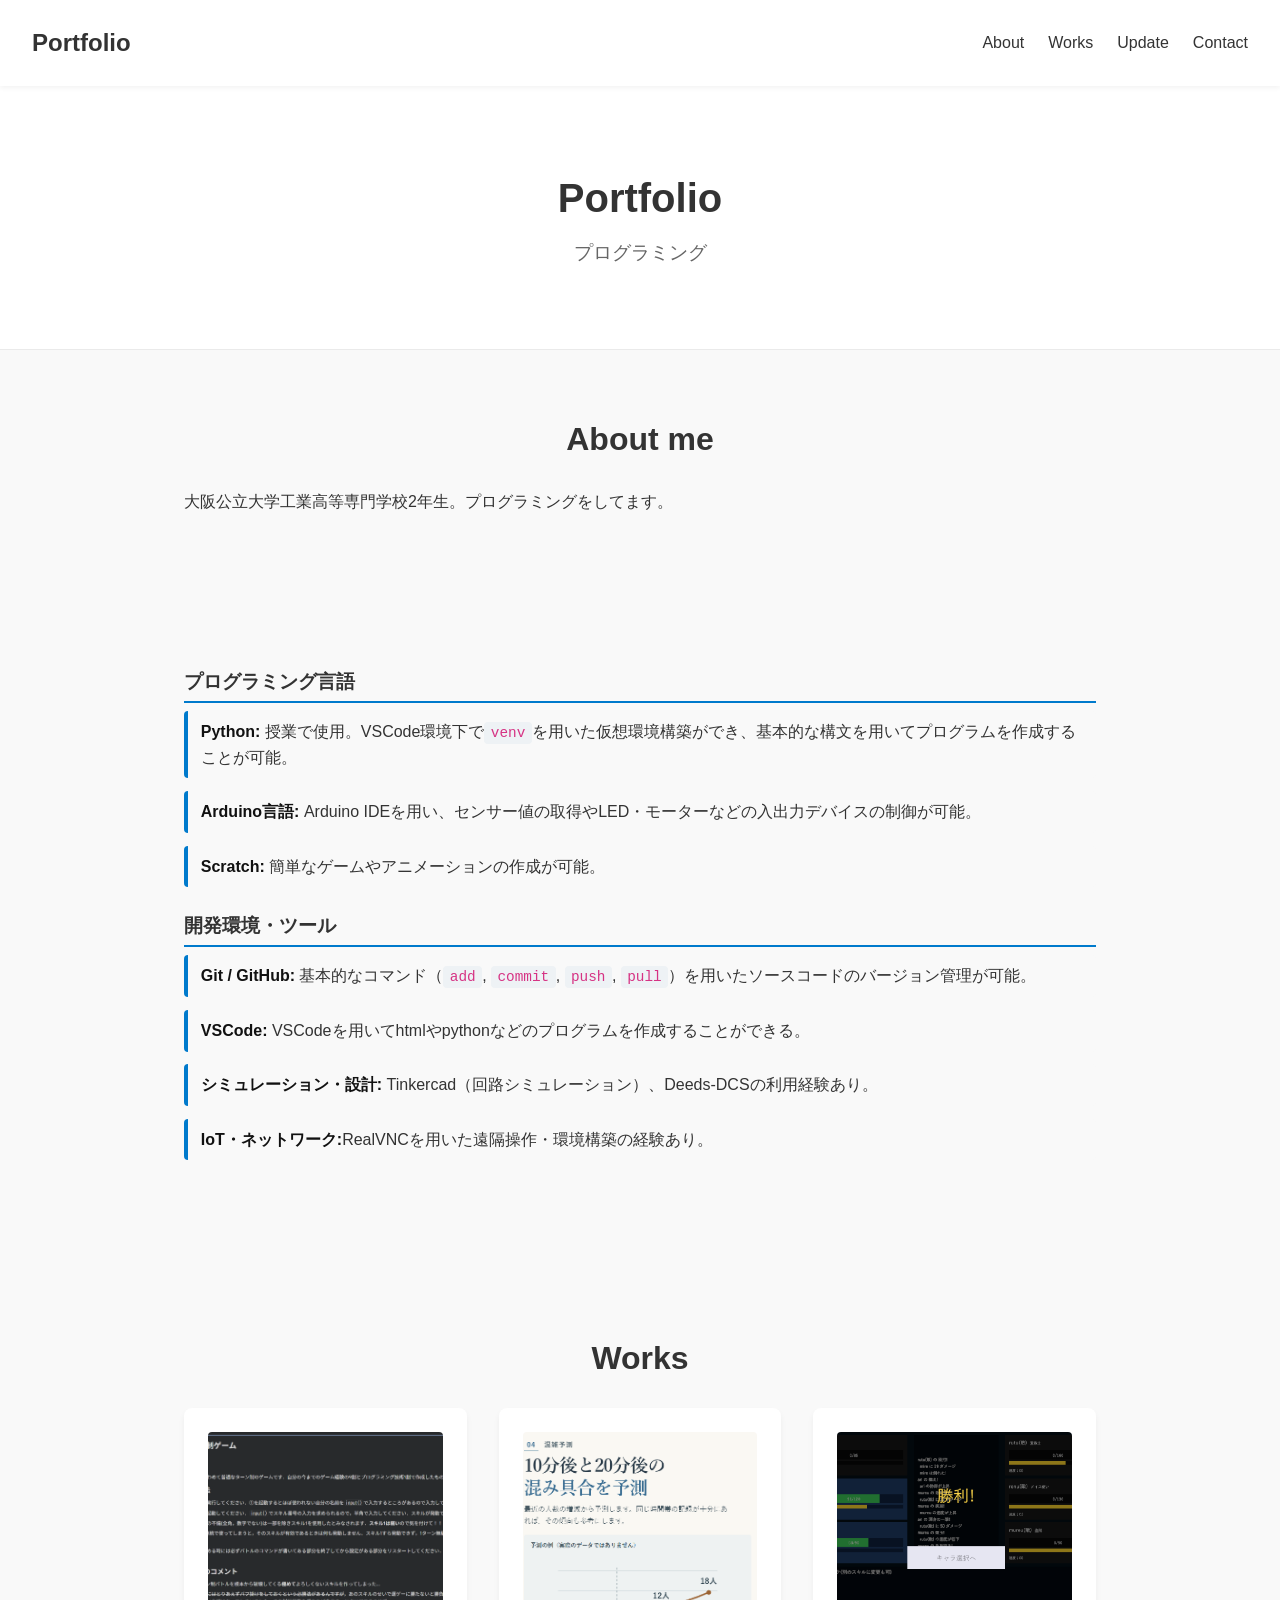
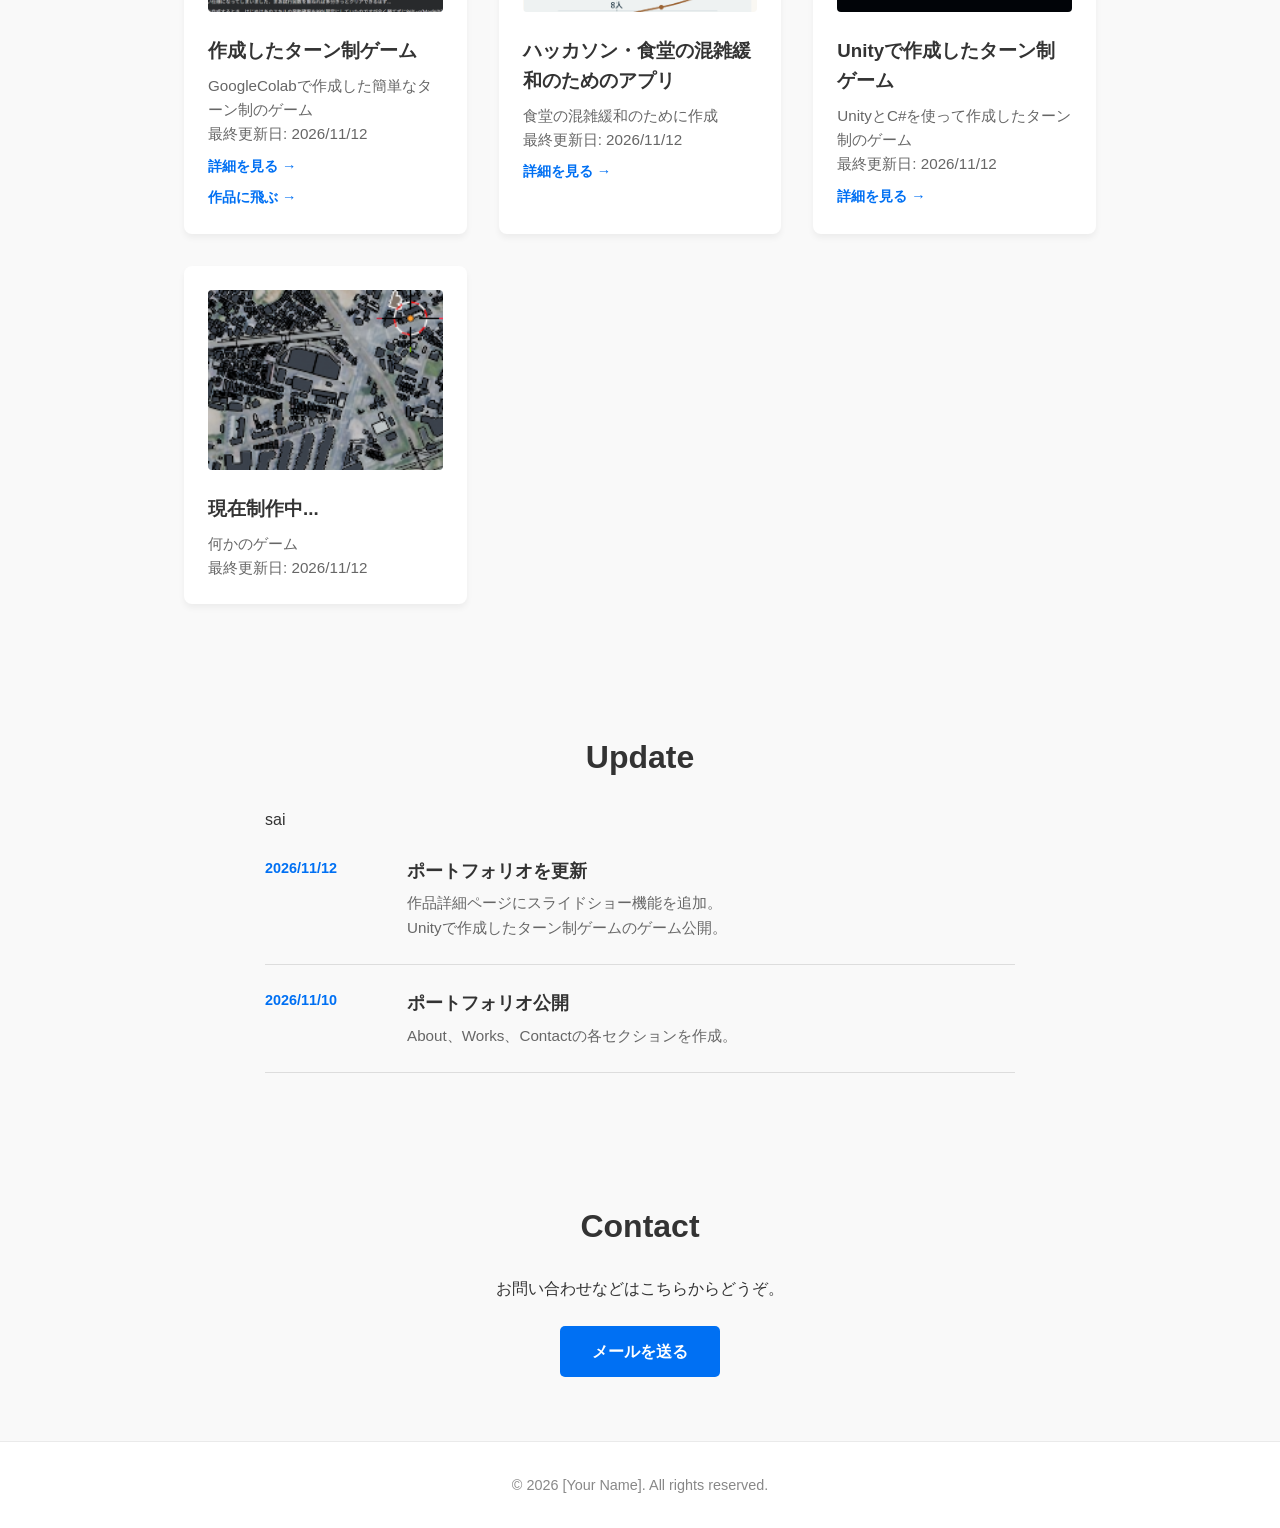
<file: index.html>
<!DOCTYPE html>
<html lang="ja">
<head>
  <meta charset="UTF-8">
  <meta name="viewport" content="width=device-width, initial-scale=1.0">
  <title>My Portfolio</title>
  <link rel="stylesheet" href="style.css">
  <style>
    /* このページ専用の追加スタイル(気に入らなければ style.css に移してOK) */
    .slideshow { position: relative; width: 100%; max-width: 640px; aspect-ratio: 16 / 9; margin: 1rem 0; overflow: hidden; background: #eee; }
    .slideshow .slide { position: absolute; inset: 0; width: 100%; height: 100%; object-fit: contain; opacity: 0; transition: opacity 0.8s ease; }
    .slideshow .slide.active { opacity: 1; }
    .detail-meta { list-style: none; padding: 0; margin: 1rem 0; }
    .detail-meta li { margin-bottom: 0.4rem; }
    .detail-section { margin-top: 2rem; }
    .detail-section h3 { margin-bottom: 0.5rem; }
    .detail-section ul { padding-left: 1.2rem; line-height: 1.8; }
    .back-link { display: inline-block; margin-top: 2rem; }
  </style>
</head>
<body>

  <!-- ヘッダー -->
  <header>
    <div class="logo">Portfolio</div>
    <nav>
      <ul>
        <li><a href="#about">About</a></li>
        <li><a href="#works">Works</a></li>
        <li><a href="#update">Update</a></li>
        <li><a href="#contact">Contact</a></li>
      </ul>
    </nav>
  </header>

  <!-- メインビジュアル -->
  <section class="hero">
    <h1>Portfolio</h1>
    <p>プログラミング</p>
  </section>

  <!-- 自己紹介 (About) -->
  <section id="about" class="container">
    <h2>About me</h2>
    <p>大阪公立大学工業高等専門学校2年生。プログラミングをしてます。</p>
  </section>

<!-- 自己評価 (About Me) -->
  <section id="about-me" class="container">
    <h3>プログラミング言語</h3>
  <ul>
    <li>
      <strong>Python:</strong> 授業で使用。VSCode環境下で<code>venv</code>を用いた仮想環境構築ができ、基本的な構文を用いてプログラムを作成することが可能。
    </li>
    <li>
      <strong>Arduino言語:</strong> Arduino IDEを用い、センサー値の取得やLED・モーターなどの入出力デバイスの制御が可能。
    </li>
    <li>
      <strong>Scratch:</strong> 簡単なゲームやアニメーションの作成が可能。
    </li>
  </ul>

  <h3>開発環境・ツール</h3>
  <ul>
    <li>
      <strong>Git / GitHub:</strong> 基本的なコマンド（<code>add</code>, <code>commit</code>, <code>push</code>, <code>pull</code>）を用いたソースコードのバージョン管理が可能。
    </li>
    <li>
      <strong>VSCode:</strong> VSCodeを用いてhtmlやpythonなどのプログラムを作成することができる。
    </li>
    <li>
      <strong>シミュレーション・設計:</strong> Tinkercad（回路シミュレーション）、Deeds-DCSの利用経験あり。
    </li>
    <li>
      <strong>IoT・ネットワーク:</strong>RealVNCを用いた遠隔操作・環境構築の経験あり。
    </li>

  </ul>
  </section>

<!-- 制作物 (Works) -->
  <section id="works" class="container">
    <h2>Works</h2>
    <div class="grid">

<!-- Project 1 -->
      <div class="card">
        
        <a href="project1.html" class="card-link">
          <img src="images/gc1.png" alt="Project 1のサムネイル画像" class="card-image">
          <h3>作成したターン制ゲーム</h3>
        </a>
        <p>GoogleColabで作成した簡単なターン制のゲーム</p>
        <p>最終更新日: 2026/11/12</p>
        <a href="project1.html" class="more-link">詳細を見る &rarr;</a><br>
        <a href="https://colab.research.google.com/drive/1zK0muYMqjtTlNnqvRctzrZ4r4zy4ecHd?usp=sharing" class="more-link"> 作品に飛ぶ &rarr;</a>
      </div>

      <!-- Project 2 -->
      <div class="card">
        <a href="project2.html" class="card-link">
          <img src="images/hakkason (1).png" alt="Project 2のサムネイル画像" class="card-image">
          <h3>ハッカソン・食堂の混雑緩和のためのアプリ</h3>
        </a>
        <p>食堂の混雑緩和のために作成</p>
        <p>最終更新日: 2026/11/12</p>
        <a href="project2.html" class="more-link">詳細を見る &rarr;</a>
      </div>

      <!-- Project 3 -->
      <div class="card">
        <a href="project3.html" class="card-link">
          <img src="images/un3.png" alt="Project 3のサムネイル画像" class="card-image">
          <h3>Unityで作成したターン制ゲーム</h3>
        </a>
        <p>UnityとC#を使って作成したターン制のゲーム</p>
        <p>最終更新日: 2026/11/12</p>
        <a href="project3.html" class="more-link">詳細を見る &rarr;</a>
      </div>

      <!-- Project 4 -->
      <div class="card">
        <!--<a href="project4.html" class="card-link">-->
          <img src="images/Kari1.png" alt="Project 4のサムネイル画像" class="card-image">
          <h3>現在制作中...</h3>
        </a>
        <p>何かのゲーム</p>
        <p>最終更新日: 2026/11/12</p>
        <!--<a href="project4.html" class="more-link">詳細を見る &rarr;</a>-->
      </div>

    </div>
  </section>

  <!-- Update -->
<section id="update" class="container">
  <h2>Update</h2>

  <div class="update-list">
sai
    <div class="update-item">
      <time datetime="2026-11-12">2026/11/12</time>
      <div class="update-content">
        <h3>ポートフォリオを更新</h3>
        <p>作品詳細ページにスライドショー機能を追加。</p>
        <p>Unityで作成したターン制ゲームのゲーム公開。</p>
      </div>
    </div>

    <div class="update-item">
      <time datetime="2026-11-10">2026/11/10</time>
      <div class="update-content">
        <h3>ポートフォリオ公開</h3>
        <p>About、Works、Contactの各セクションを作成。</p>
      </div>
    </div>

  </div>
</section>

  <!-- お問い合わせ (Contact) -->
  <section id="contact" class="container">
    <h2>Contact</h2>
    <p>お問い合わせなどはこちらからどうぞ。</p>
    <a href="mailto:rw25021d@st.omu.ac.jp" class="btn">メールを送る</a>
  </section>

  <!-- フッター -->
  <footer>
    <p>&copy; 2026 [Your Name]. All rights reserved.</p>
  </footer>

</body>
</html>
</file>
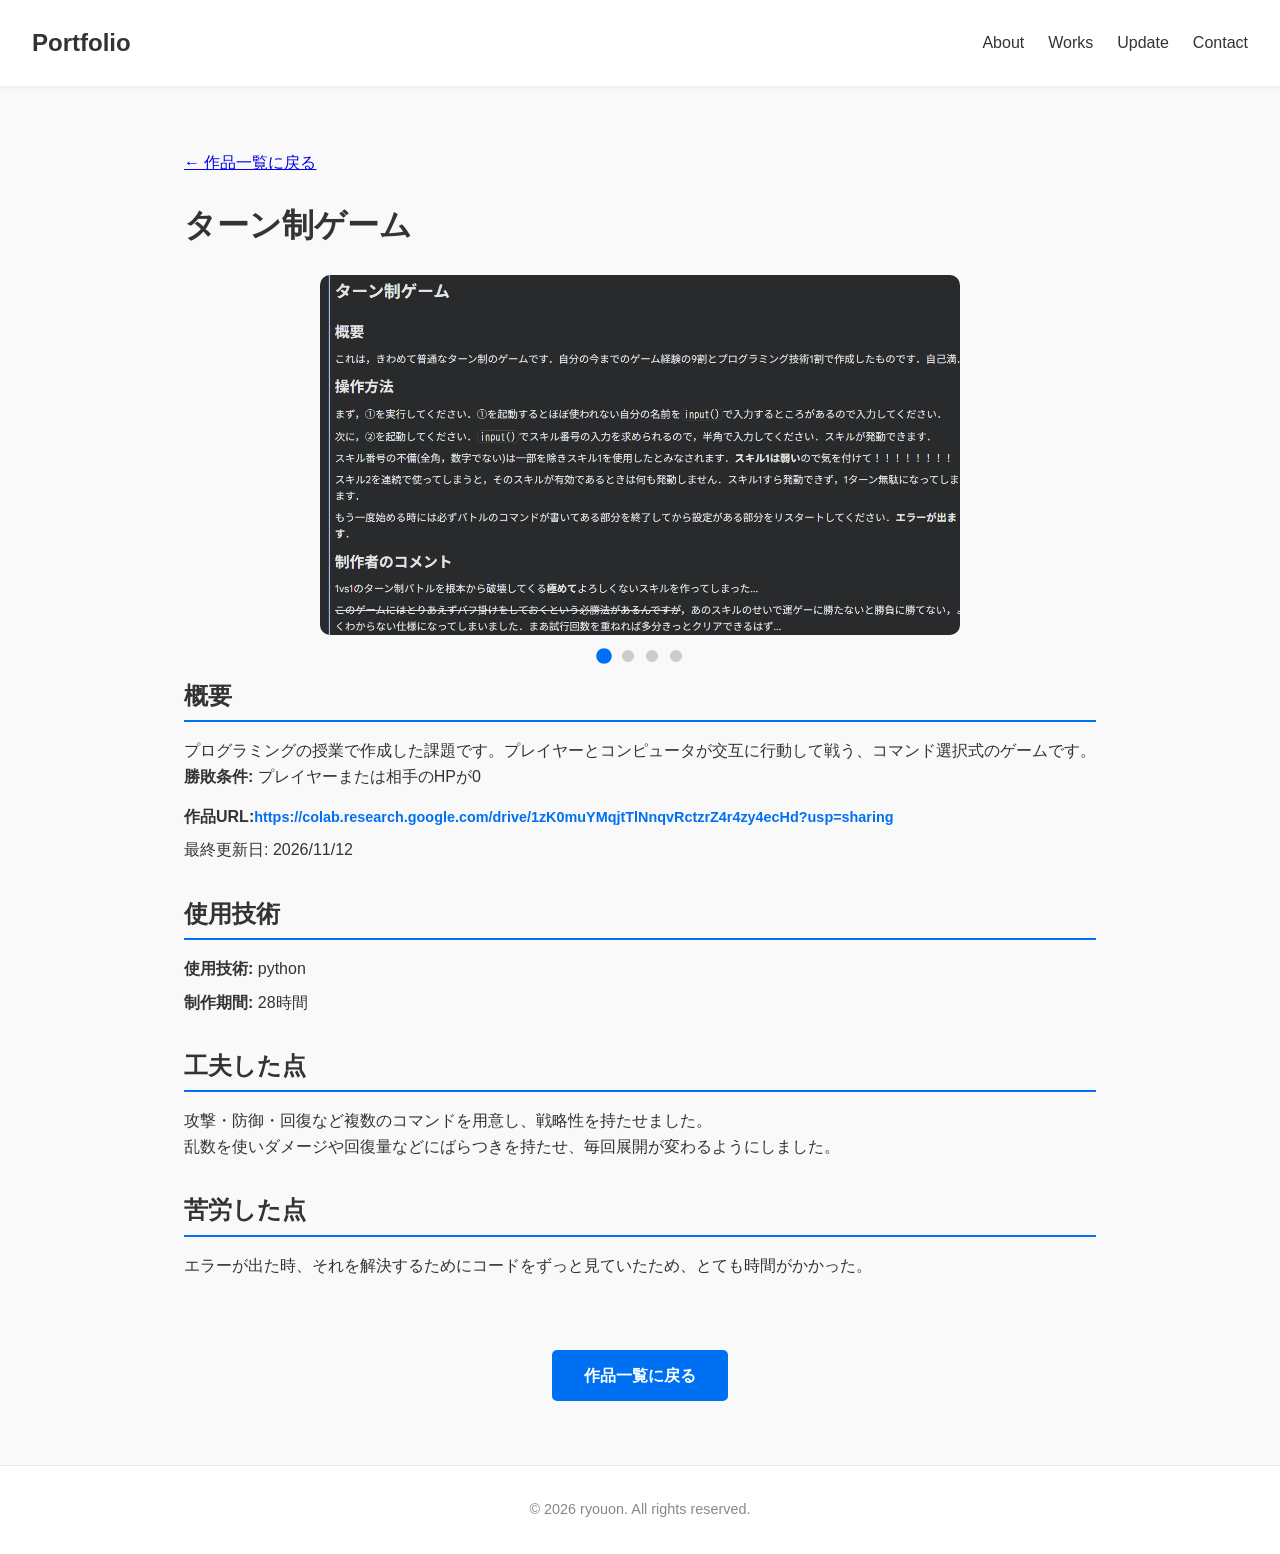
<file: project1.html>
<!DOCTYPE html>
<html lang="ja">
<head>
  <meta charset="UTF-8">
  <meta name="viewport" content="width=device-width, initial-scale=1.0">
  <title>Project 1 - Details | My Portfolio</title>
  <link rel="stylesheet" href="style.css">
</head>
<body>

  <!-- ヘッダー -->
  <header>
    <div class="logo"><a href="index.html" style="text-decoration:none; color:inherit;">Portfolio</a></div>
    <nav>
      <ul>
        <li><a href="index.html#about">About</a></li>
        <li><a href="index.html#works">Works</a></li>
        <li><a href="index.html#update">Update</a></li>
        <li><a href="index.html#contact">Contact</a></li>
      </ul>
    </nav>
  </header>

  <!-- 作品詳細コンテンツ -->
  <main class="container">
    <!-- トップへ戻るリンク -->
    <p><a href="index.html#works">&larr; 作品一覧に戻る</a></p>

    <h1 style="margin: 1.5rem 0;">ターン制ゲーム</h1>
    
    <!-- project1.html 内 -->
    <!-- スライドショー -->
<div class="slideshow" id="slideshow">

  <img src="images/gc1.png" class="slide active" alt="画像1">

  <img src="images/gc2.png" class="slide" alt="画像2">

  <img src="images/gc3.png" class="slide" alt="画像3">

  <img src="images/gc4.png" class="slide" alt="画像4">

</div>

<!-- 下の丸いボタン -->
<div class="slide-dots" id="slide-dots">
  <button class="dot active" aria-label="画像1"></button>
  <button class="dot" aria-label="画像2"></button>
  <button class="dot" aria-label="画像3"></button>
  <button class="dot" aria-label="画像4"></button>
</div>

<script src="main.js"></script>

    <section class="project-section">
      <h2>概要</h2>
      <p>プログラミングの授業で作成した課題です。プレイヤーとコンピュータが交互に行動して戦う、コマンド選択式のゲームです。
      <ul>
        <li><strong>勝敗条件:</strong> プレイヤーまたは相手のHPが0</li>
        <li><strong>作品URL:</strong><a href="https://colab.research.google.com/drive/1zK0muYMqjtTlNnqvRctzrZ4r4zy4ecHd?usp=sharing" class="more-link">https://colab.research.google.com/drive/1zK0muYMqjtTlNnqvRctzrZ4r4zy4ecHd?usp=sharing</a>
        </li>
      </ul>
      </p>
      <p>最終更新日: 2026/11/12</p>
    </section>

    <section class="project-section" style="margin-top: 2rem;">
      <h2>使用技術</h2>
      <ul>
        <li><strong>使用技術:</strong> python</li>
        <li><strong>制作期間:</strong> 28時間
        </li>
      </ul>
    </section>

    <section class="project-section" style="margin-top: 2rem;">
      <h2>工夫した点</h2>
      <p>攻撃・防御・回復など複数のコマンドを用意し、戦略性を持たせました。</p>
      <p>乱数を使いダメージや回復量などにばらつきを持たせ、毎回展開が変わるようにしました。</p>
      <p></p>
    </section>
    <section class="project-section" style="margin-top: 2rem;">
      <h2>苦労した点</h2>
      <p>エラーが出た時、それを解決するためにコードをずっと見ていたため、とても時間がかかった。</p>
    </section>

    <div style="margin-top: 3rem; text-align: center;">
      <a href="index.html#works" class="btn">作品一覧に戻る</a>
    </div>
  </main>

  <!-- フッター -->
  <footer>
    <p>&copy; 2026 ryouon. All rights reserved.</p>
  </footer>

</body>
</html>
</file>
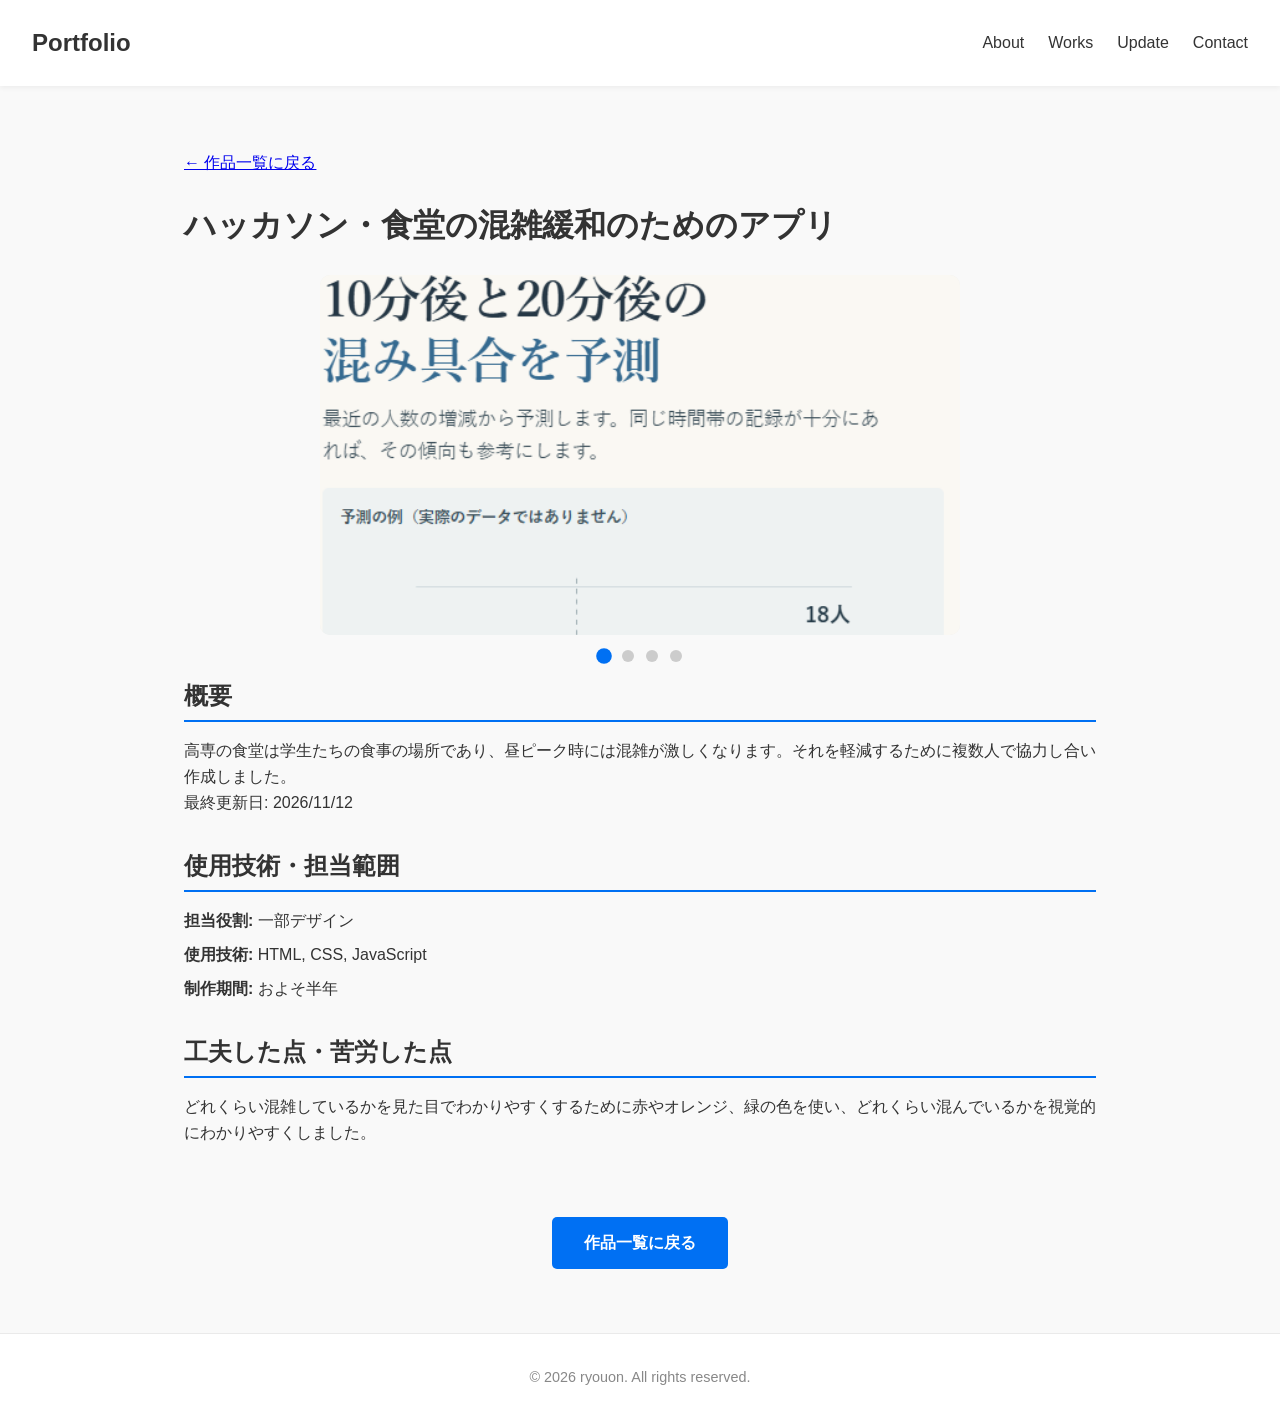
<file: project2.html>
<!DOCTYPE html>
<html lang="ja">
<head>
  <meta charset="UTF-8">
  <meta name="viewport" content="width=device-width, initial-scale=1.0">
  <title>ハッカソン - Details | My Portfolio</title>
  <link rel="stylesheet" href="style.css">
</head>
<body>

  <!-- ヘッダー -->
  <header>
    <div class="logo"><a href="index.html" style="text-decoration:none; color:inherit;">Portfolio</a></div>
    <nav>
      <ul>
        <li><a href="index.html#about">About</a></li>
        <li><a href="index.html#works">Works</a></li>
        <li><a href="index.html#update">Update</a></li>
        <li><a href="index.html#contact">Contact</a></li>
      </ul>
    </nav>
  </header>

  <!-- 作品詳細コンテンツ -->
  <main class="container">
    <!-- トップへ戻るリンク -->
    <p><a href="index.html#works">&larr; 作品一覧に戻る</a></p>

    <h1 style="margin: 1.5rem 0;">ハッカソン・食堂の混雑緩和のためのアプリ</h1>
    
    <!-- スライドショー -->
<div class="slideshow" id="slideshow">

  <img src="images/hakkason (1).png" class="slide active" alt="画像1">

  <img src="images/hakkason (2).png" class="slide" alt="画像2">

  <img src="images/hakkason (3).png" class="slide" alt="画像3">

  <img src="images/hakkason (4).png" class="slide" alt="画像4">

</div>

<!-- 下の丸いボタン -->
<div class="slide-dots" id="slide-dots">
  <button class="dot active" aria-label="画像1"></button>
  <button class="dot" aria-label="画像2"></button>
  <button class="dot" aria-label="画像3"></button>
  <button class="dot" aria-label="画像4"></button>
</div>

<script src="main.js"></script>

    <section class="project-section">
      <h2>概要</h2>
      <p>高専の食堂は学生たちの食事の場所であり、昼ピーク時には混雑が激しくなります。それを軽減するために複数人で協力し合い作成しました。</p>
      <p>最終更新日: 2026/11/12</p>
    </section>

    <section class="project-section" style="margin-top: 2rem;">
      <h2>使用技術・担当範囲</h2>
      <ul>
        <li><strong>担当役割:</strong> 一部デザイン</li>
        <li><strong>使用技術:</strong> HTML, CSS, JavaScript</li>
        <li><strong>制作期間:</strong> およそ半年</li>
      </ul>
    </section>

    <section class="project-section" style="margin-top: 2rem;">
      <h2>工夫した点・苦労した点</h2>
      <p>どれくらい混雑しているかを見た目でわかりやすくするために赤やオレンジ、緑の色を使い、どれくらい混んでいるかを視覚的にわかりやすくしました。</p>
    </section>

    <div style="margin-top: 3rem; text-align: center;">
      <a href="index.html#works" class="btn">作品一覧に戻る</a>
    </div>
  </main>

  <!-- フッター -->
  <footer>
    <p>&copy; 2026 ryouon. All rights reserved.</p>
  </footer>

</body>
</html>
</file>
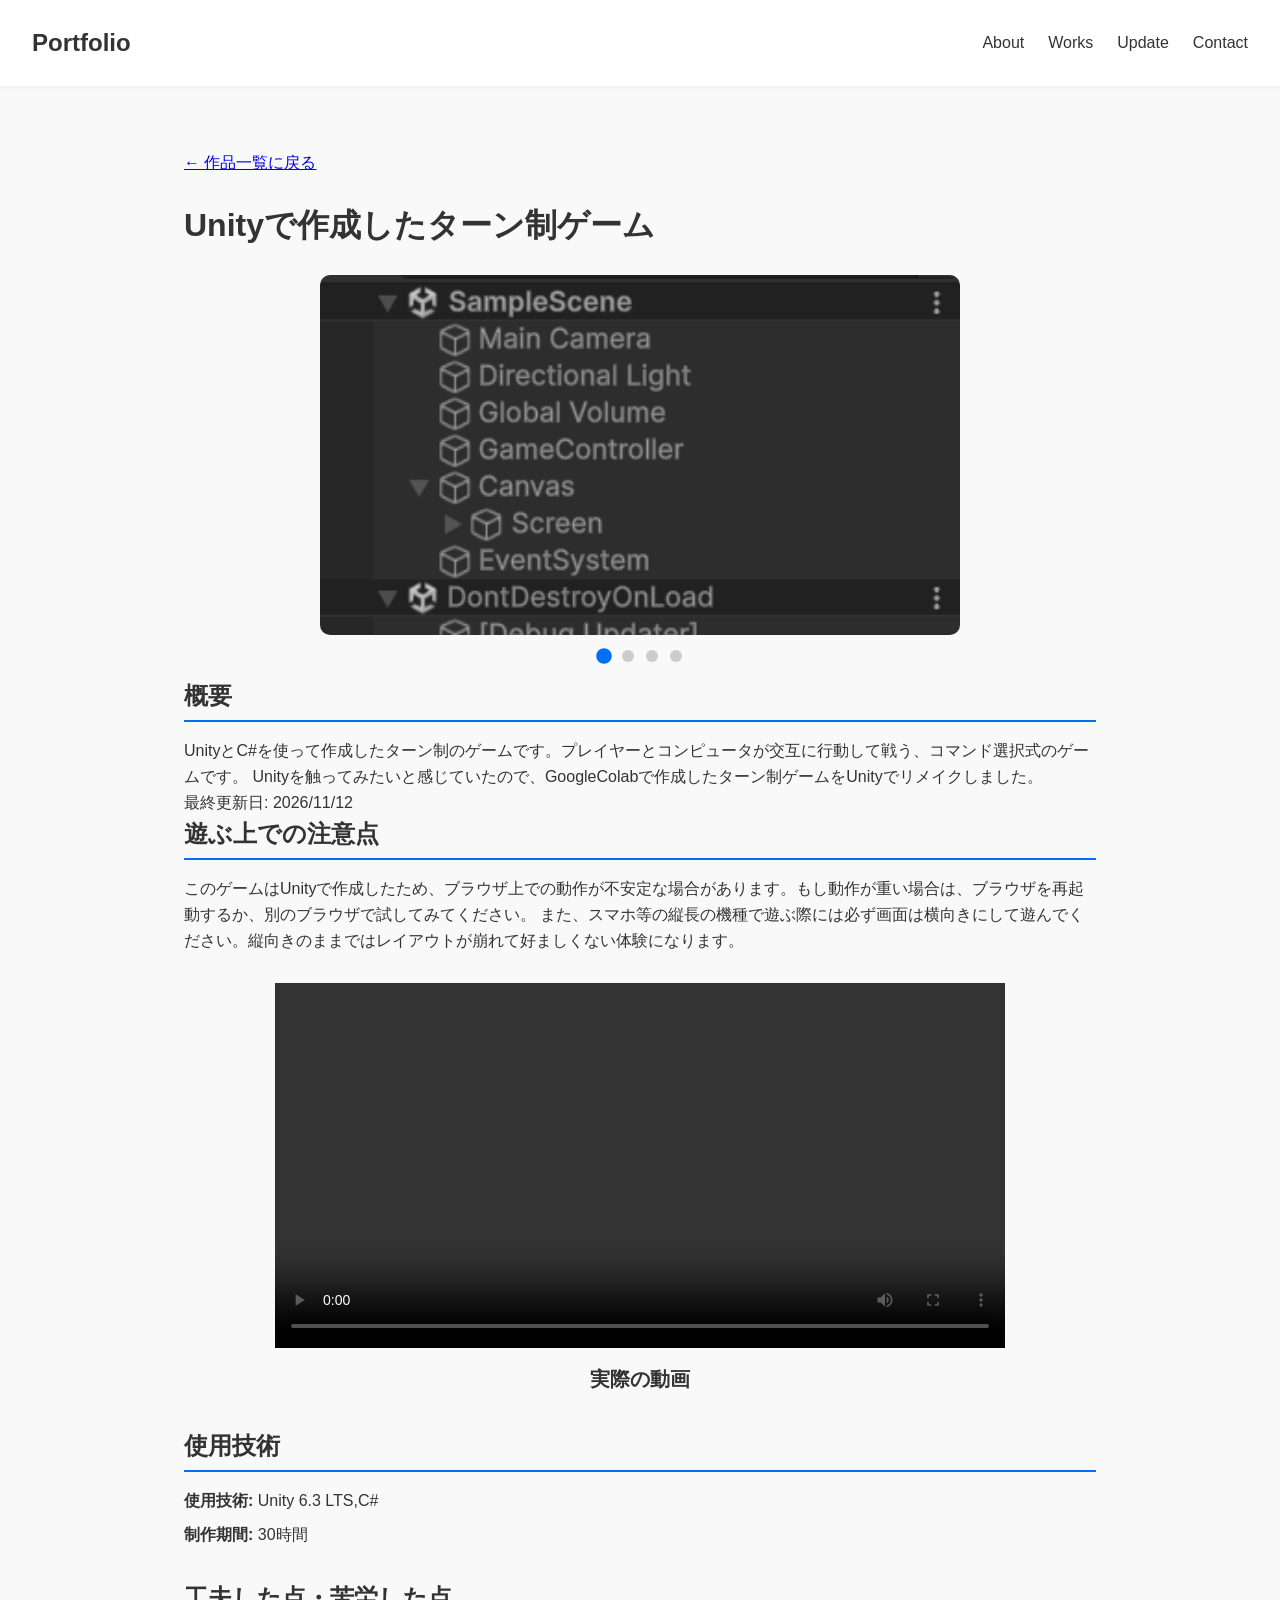
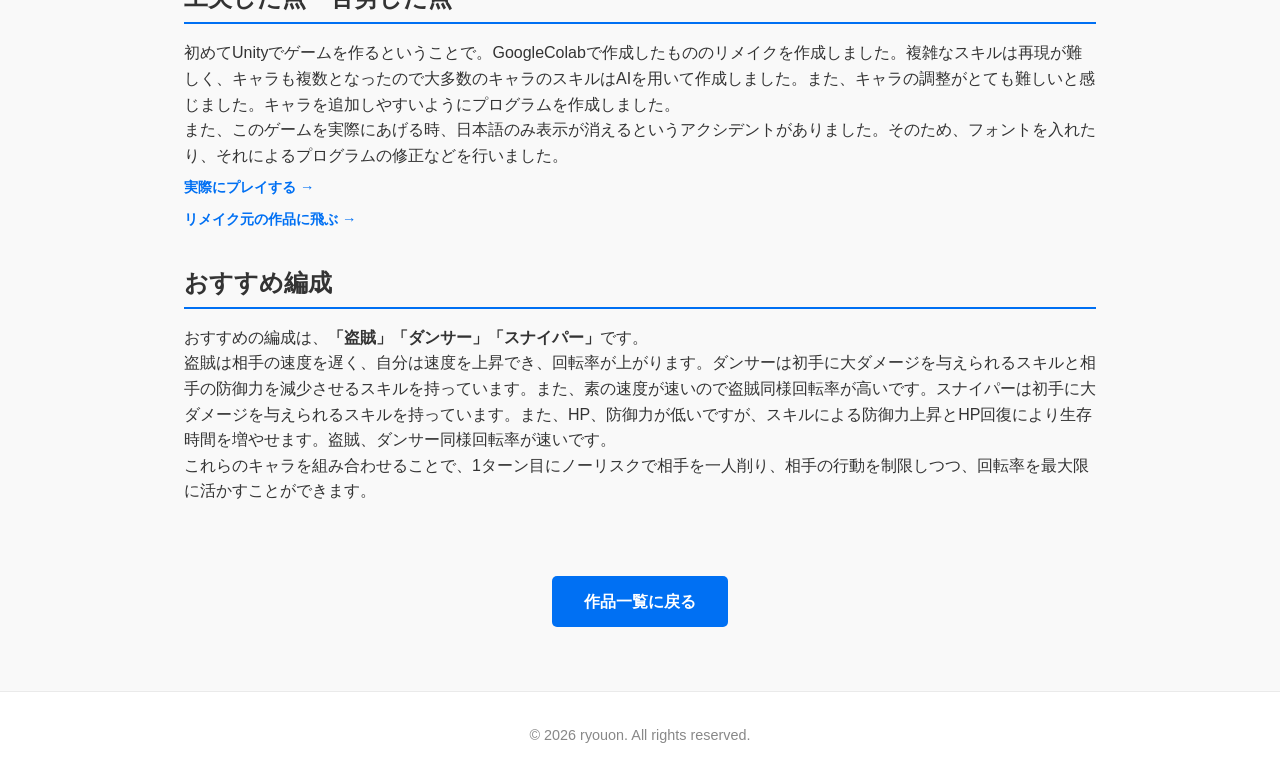
<file: project3.html>
<!DOCTYPE html>
<html lang="ja">
<head>
  <meta charset="UTF-8">
  <meta name="viewport" content="width=device-width, initial-scale=1.0">
  <title>Project ３ - Details | My Portfolio</title>
  <link rel="stylesheet" href="style.css">
</head>
<body>

  <!-- ヘッダー -->
  <header>
    <div class="logo"><a href="index.html" style="text-decoration:none; color:inherit;">Portfolio</a></div>
    <nav>
      <ul>
        <li><a href="index.html#about">About</a></li>
        <li><a href="index.html#works">Works</a></li>
        <li><a href="index.html#update">Update</a></li>
        <li><a href="index.html#contact">Contact</a></li>
      </ul>
    </nav>
  </header>

  <!-- 作品詳細コンテンツ -->
  <main class="container">
    <!-- トップへ戻るリンク -->
    <p><a href="index.html#works">&larr; 作品一覧に戻る</a></p>

    <h1 style="margin: 1.5rem 0;">Unityで作成したターン制ゲーム</h1>
    
    <!-- スライドショー -->
<div class="slideshow" id="slideshow">

  <img src="images/un1.png" class="slide active" alt="画像1">

  <img src="images/un2.png" class="slide" alt="画像2">

  <img src="images/un3.png" class="slide" alt="画像3">

  <img src="images/un4.png" class="slide" alt="画像4">

</div>

<!-- 下の丸いボタン -->
<div class="slide-dots" id="slide-dots">
  <button class="dot active" aria-label="画像1"></button>
  <button class="dot" aria-label="画像2"></button>
  <button class="dot" aria-label="画像3"></button>
  <button class="dot" aria-label="画像4"></button>
</div>

<script src="main.js"></script>

<section class="project-section">
  <h2>概要</h2>
  <p>UnityとC#を使って作成したターン制のゲームです。プレイヤーとコンピュータが交互に行動して戦う、コマンド選択式のゲームです。
    Unityを触ってみたいと感じていたので、GoogleColabで作成したターン制ゲームをUnityでリメイクしました。
  </p>
  <p>最終更新日: 2026/11/12</p>
</section>

<section class="project-section">
  <h2>遊ぶ上での注意点</h2>
  <p>このゲームはUnityで作成したため、ブラウザ上での動作が不安定な場合があります。もし動作が重い場合は、ブラウザを再起動するか、別のブラウザで試してみてください。
    また、スマホ等の縦長の機種で遊ぶ際には必ず画面は横向きにして遊んでください。縦向きのままではレイアウトが崩れて好ましくない体験になります。
  </p>
</section>

<!-- 動画表示エリア -->
<div class="video-section">

  <video controls class="main-video">
    <source src="images/un5.mp4" type="video/mp4">
    お使いのブラウザは動画に対応していません。
  </video>

  <p class="video-caption">実際の動画</p>

</div>

</div>

    <section class="project-section" style="margin-top: 2rem;">
      <h2>使用技術</h2>
      <ul>
        <li><strong>使用技術:</strong> Unity 6.3 LTS,C#</li>
        <li><strong>制作期間:</strong> 30時間</li>
      </ul>
    </section>

    <section class="project-section" style="margin-top: 2rem;">
      <h2>工夫した点・苦労した点</h2>
      <p>初めてUnityでゲームを作るということで。GoogleColabで作成したもののリメイクを作成しました。複雑なスキルは再現が難しく、キャラも複数となったので大多数のキャラのスキルはAIを用いて作成しました。また、キャラの調整がとても難しいと感じました。キャラを追加しやすいようにプログラムを作成しました。
      <br>また、このゲームを実際にあげる時、日本語のみ表示が消えるというアクシデントがありました。そのため、フォントを入れたり、それによるプログラムの修正などを行いました。
      </p>
      <a href="https://ryouon.github.io/3vs3game/" class="more-link"> 実際にプレイする &rarr;</a>
      <br>
      <a href="https://ryouon.github.io/portfolio/project1.html" class="more-link"> リメイク元の作品に飛ぶ &rarr;</a>
    </section>
    
    <section class="project-section" style="margin-top: 2rem;">
      <h2>おすすめ編成</h2>
      <p>おすすめの編成は、<strong>「盗賊」「ダンサー」「スナイパー」</strong>です。
        <br>盗賊は相手の速度を遅く、自分は速度を上昇でき、回転率が上がります。ダンサーは初手に大ダメージを与えられるスキルと相手の防御力を減少させるスキルを持っています。また、素の速度が速いので盗賊同様回転率が高いです。スナイパーは初手に大ダメージを与えられるスキルを持っています。また、HP、防御力が低いですが、スキルによる防御力上昇とHP回復により生存時間を増やせます。盗賊、ダンサー同様回転率が速いです。
        <br>これらのキャラを組み合わせることで、1ターン目にノーリスクで相手を一人削り、相手の行動を制限しつつ、回転率を最大限に活かすことができます。
      </p>
    </section>

    <div style="margin-top: 3rem; text-align: center;">
      <a href="index.html#works" class="btn">作品一覧に戻る</a>
    </div>
  </main>

  <!-- フッター -->
  <footer>
    <p>&copy; 2026 ryouon. All rights reserved.</p>
  </footer>

</body>
</html>
</file>
<file: style.css>
/* 全体設定 */
* {
  margin: 0;
  padding: 0;
  box-sizing: border-box;
}

body {
  font-family: "Helvetica Neue", Arial, sans-serif;
  line-height: 1.6;
  color: #333;
  background-color: #f9f9f9;
}

/* ヘッダー */
header {
  display: flex;
  justify-content: space-between;
  align-items: center;
  padding: 1.5rem 2rem;
  background: #fff;
  box-shadow: 0 2px 5px rgba(0,0,0,0.05);
  position: sticky;
  top: 0;
  z-index: 100;
}

header .logo {
  font-size: 1.5rem;
  font-weight: bold;
}

header nav ul {
  display: flex;
  list-style: none;
  gap: 1.5rem;
}

header nav a {
  text-decoration: none;
  color: #333;
  font-weight: 500;
  transition: color 0.3s;
}

header nav a:hover {
  color: #0070f3;
}

/* メインビジュアル */
.hero {
  text-align: center;
  padding: 5rem 1rem;
  background: #fff;
  border-bottom: 1px solid #eaeaea;
}

.hero h1 {
  font-size: 2.5rem;
  margin-bottom: 0.5rem;
}

.hero p {
  color: #666;
  font-size: 1.2rem;
}

/* 共通セクションスタイル */
.container {
  max-width: 960px;
  margin: 0 auto;
  padding: 4rem 1.5rem;
}

.container h2 {
  font-size: 2rem;
  margin-bottom: 1.5rem;
  text-align: center;
}

/* Works (グリッドレイアウト) */
.grid {
  display: grid;
  grid-template-columns: repeat(auto-fit, minmax(280px, 1fr));
  gap: 2rem;
}

.card {
  background: #fff;
  border-radius: 8px;
  overflow: hidden;
  box-shadow: 0 4px 6px rgba(0,0,0,0.05);
  padding: 1.5rem;
}

.card-image {
  width: 100%;
  height: 180px;
  background-color: #ddd;
  border-radius: 4px;
  margin-bottom: 1rem;
}

.card h3 {
  margin-bottom: 0.5rem;
}

.card p {
  color: #666;
  font-size: 0.95rem;
}

/* Contact */
#contact {
  text-align: center;
}

.btn {
  display: inline-block;
  margin-top: 1.5rem;
  padding: 0.8rem 2rem;
  background-color: #0070f3;
  color: #fff;
  text-decoration: none;
  border-radius: 5px;
  font-weight: bold;
  transition: background-color 0.3s;
}

.btn:hover {
  background-color: #0051a2;
}

/* フッター */
footer {
  text-align: center;
  padding: 2rem;
  background: #fff;
  border-top: 1px solid #eaeaea;
  color: #888;
  font-size: 0.9rem;
}
/* カード内のリンク設定 */
.card-link {
  text-decoration: none;
  color: inherit;
  display: block;
}

.card-link:hover h3 {
  color: #0070f3;
}

.more-link {
  display: inline-block;
  margin-top: 0.5rem;
  color: #0070f3;
  text-decoration: none;
  font-weight: bold;
  font-size: 0.9rem;
}

.more-link:hover {
  text-decoration: underline;
}

/* 詳細ページのスタイル */
.project-section h2 {
  text-align: left;
  font-size: 1.5rem;
  border-bottom: 2px solid #0070f3;
  padding-bottom: 0.3rem;
  margin-bottom: 1rem;
}

.project-section ul {
  list-style: none;
  padding-left: 0;
}

.project-section li {
  margin-bottom: 0.5rem;
}

/* カード画像のスタイル */
.card-image {
  width: 100%;
  height: 180px;
  object-fit: cover; /* 縦横比を保ったまま領域いっぱいに表示 */
  border-radius: 4px;
  margin-bottom: 1rem;
}

/* 詳細ページの画像スタイル */
.project-detail-image {
  width: 100%;
  max-height: 400px;
  object-fit: cover;
  border-radius: 8px;
  margin-bottom: 2rem;
}
/* スライドショー全体 */
.slideshow {
  position: relative;
  width: 100%;
  max-width: 640px;
  aspect-ratio: 16 / 9;
  margin: 1rem auto 0;
  overflow: hidden;
  background: #f0f0f0;
  border-radius: 10px;
}

/* 画像 */
.slideshow .slide {
  position: absolute;
  inset: 0;
  width: 100%;
  height: 100%;

  object-fit: cover;
  object-position: center;

  opacity: 0;
  transition: opacity 0.8s ease;
}

/* 表示中の画像 */
.slideshow .slide.active {
  opacity: 1;
}

/* 丸ボタン全体 */
.slide-dots {
  display: flex;
  justify-content: center;
  gap: 12px;
  margin: 15px auto;
}

/* 丸ボタン */
.slide-dots .dot {
  width: 12px;
  height: 12px;
  border: none;
  border-radius: 50%;
  background: #ccc;
  cursor: pointer;
  transition: background 0.3s, transform 0.3s;
}

/* 選択中の丸 */
.slide-dots .dot.active {
  background: #0070f3;
  transform: scale(1.3);
}

/* マウスを乗せたとき */
.slide-dots .dot:hover {
  background: #0051a2;
}

#video-area {
  display: block;
  width: 100%;
  margin-top: 30px;
  position: relative;
  z-index: 1;
}

#video-area video {
  display: block;
  width: 100%;
  height: auto;
}

.video-caption {
  text-align: center;
  font-size: 18px;
  font-weight: bold;
  color: #333;
  margin-top: 10px;
}


.video-section {
  width: 100%;
  text-align: center;
  margin: 30px auto;
}

.main-video {
  display: block;
  width: 80%;
  max-width: 800px;
  height: auto;
  margin: 0 auto;
}

.video-caption {
  display: block;
  text-align: center;
  font-size: 20px;
  font-weight: bold;
  color: #333;
  margin-top: 15px;
}

/* About Me セクション全体のスタイル */
#about-me {
  margin-bottom: 2rem;
  line-height: 1.6;
}

#about-me h3 {
  margin-top: 1.5rem;
  margin-bottom: 0.5rem;
  font-size: 1.2rem;
  color: #333;
  border-bottom: 2px solid #007acc; /* アクセントカラーの線 */
  padding-bottom: 0.2rem;
}

/* スキルリストのスタイル */
#about-me ul {
  list-style: none; /* デフォルトの丸ポチを消す */
  padding-left: 0;
}

#about-me li {
  margin-bottom: 0.8rem;
  padding: 0.5rem 0.8rem;
  background-color: #f9f9f9; /* カード風の背景色 */
  border-left: 4px solid #007acc; /* 左側にワンポイントのアクセント */
  border-radius: 4px;
}

/* 技術名（強調）のスタイル */
#about-me strong {
  color: #111;
  font-weight: 600;
}

/* コマンドやツール名（codeタグ）のスタイル */
#about-me code {
  background-color: #eef2f5;
  color: #d63384;
  padding: 0.2rem 0.4rem;
  border-radius: 4px;
  font-family: Consolas, Monaco, 'Andale Mono', monospace;
  font-size: 0.9em;
}

/* 更新履歴 */
.update-list {
  max-width: 750px;
  margin: 0 auto;
}

.update-item {
  display: flex;
  gap: 2rem;
  padding: 1.5rem 0;
  border-bottom: 1px solid #ddd;
}

.update-item time {
  min-width: 110px;
  color: #0070f3;
  font-weight: bold;
  font-size: 0.9rem;
}

.update-content h3 {
  font-size: 1.1rem;
  margin-bottom: 0.4rem;
}

.update-content p {
  color: #666;
  font-size: 0.95rem;
}

/* スマホ対応 */
@media (max-width: 600px) {
  .update-item {
    flex-direction: column;
    gap: 0.4rem;
  }
}
</file>
